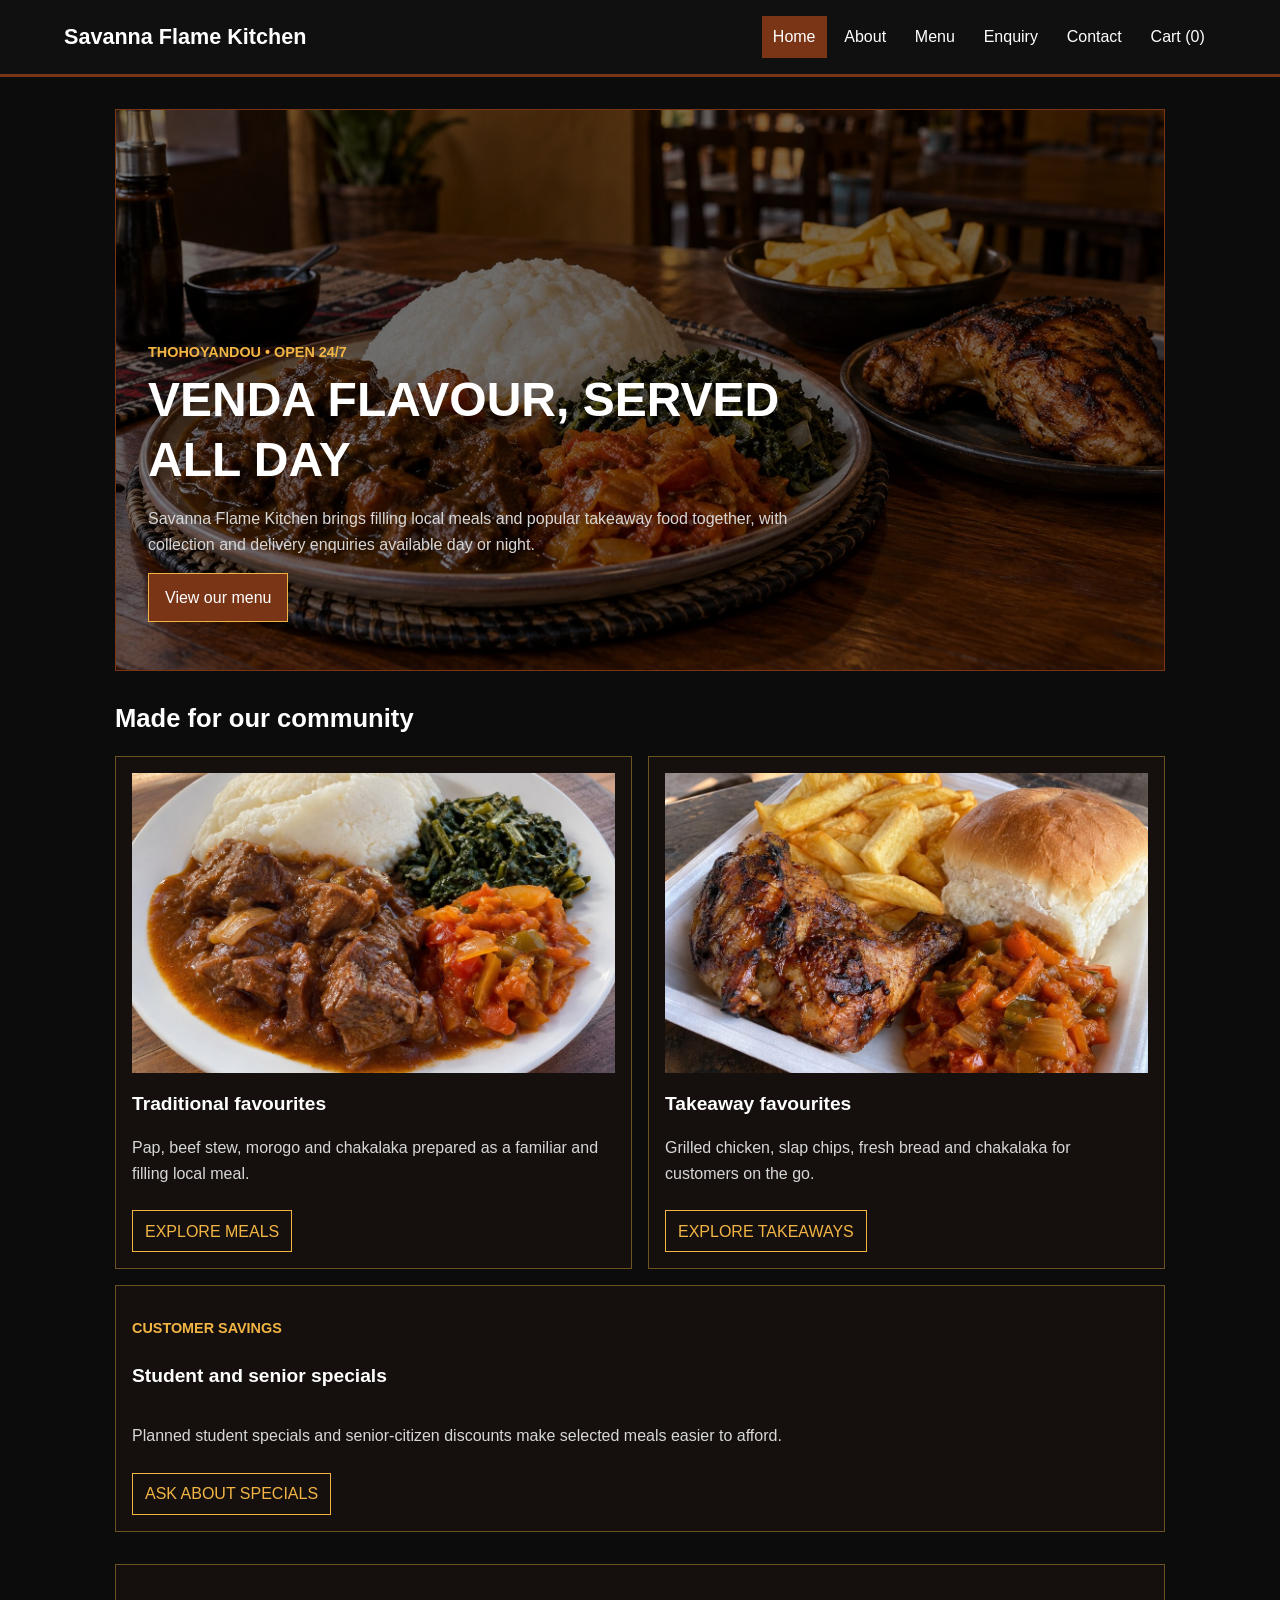
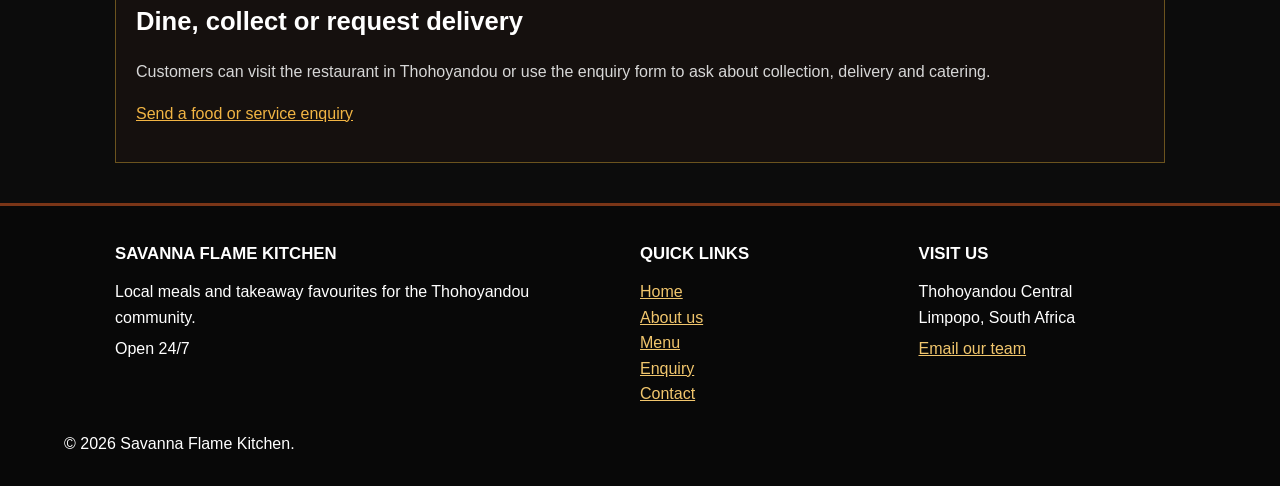
<file: index.html>
<!DOCTYPE html>
<html lang="en-ZA">
<head>
  <meta charset="UTF-8">
  <meta name="viewport" content="width=device-width, initial-scale=1.0">
  <meta name="description" content="Savanna Flame Kitchen is a 24-hour Thohoyandou restaurant serving traditional South African meals and popular fast food.">
  <meta name="keywords" content="Thohoyandou restaurant, Venda food, traditional meals, pap and beef stew, 24 hour takeaway">
  <title>Savanna Flame Kitchen | Home</title>
  <link rel="stylesheet" href="css/style.css">
  <script src="js/app.js" defer></script>
</head>
<body>
  <!-- Shared site header: the active link changes on each page. -->
  <header class="site-header">
    <a class="brand" href="index.html">Savanna Flame Kitchen</a>
    <input class="nav-toggle" type="checkbox" id="nav-toggle">
    <label class="hamburger" for="nav-toggle" aria-label="Open or close navigation"><span></span><span></span><span></span></label>
    <nav aria-label="Main navigation"><ul><li><a href="index.html" aria-current="page">Home</a></li><li><a href="about.html">About</a></li><li><a href="menu.html">Menu</a></li><li><a href="enquiry.html">Enquiry</a></li><li><a href="contact.html">Contact</a></li><li><a href="cart.html">Cart (<span class="cart-count">0</span>)</a></li></ul></nav>
  </header>
  <main>
    <!-- Responsive hero: the browser selects an image resolution for the viewport. -->
    <section class="hero" aria-labelledby="hero-title">
      <picture class="hero-media"><source media="(max-width: 640px)" srcset="images/venda-food-hero-640.jpg"><source media="(max-width: 1024px)" srcset="images/venda-food-hero-1024.jpg"><img src="images/venda-food-hero-1440.jpg" srcset="images/venda-food-hero-640.jpg 640w, images/venda-food-hero-1024.jpg 1024w, images/venda-food-hero-1440.jpg 1440w" sizes="(max-width: 640px) 94vw, (max-width: 1024px) 90vw, 1050px" alt="Pap, beef stew, morogo, chakalaka, grilled chicken and chips on a restaurant table" width="1440" height="810"></picture>
      <div class="hero-content"><p class="eyebrow">Thohoyandou • Open 24/7</p><h1 id="hero-title">Venda flavour, served all day</h1><p>Savanna Flame Kitchen brings filling local meals and popular takeaway food together, with collection and delivery enquiries available day or night.</p><p><a class="button" href="menu.html">View our menu</a></p></div>
    </section>
    <!-- Three service cards explain the restaurant's main benefits. -->
    <section class="section" aria-labelledby="why-title"><h2 id="why-title">Made for our community</h2><div class="card-grid">
      <article class="card"><img src="images/pap-beef-stew.jpg" alt="Pap with beef stew, morogo and chakalaka" width="1000" height="1000"><h3>Traditional favourites</h3><p>Pap, beef stew, morogo and chakalaka prepared as a familiar and filling local meal.</p><a class="card-link" href="menu.html">Explore meals</a></article>
      <article class="card"><img src="images/grilled-chicken-chips.jpg" alt="Grilled chicken with chips, bread and chakalaka" width="1000" height="1000"><h3>Takeaway favourites</h3><p>Grilled chicken, slap chips, fresh bread and chakalaka for customers on the go.</p><a class="card-link" href="menu.html">Explore takeaways</a></article>
      <article class="card text-card"><p class="eyebrow">Customer savings</p><h3>Student and senior specials</h3><p>Planned student specials and senior-citizen discounts make selected meals easier to afford.</p><a class="card-link" href="enquiry.html">Ask about specials</a></article>
    </div></section>
    <section class="section callout" aria-labelledby="service-title"><h2 id="service-title">Dine, collect or request delivery</h2><p>Customers can visit the restaurant in Thohoyandou or use the enquiry form to ask about collection, delivery and catering.</p><p><a href="enquiry.html">Send a food or service enquiry</a></p></section>
  </main>
  <!-- Shared footer contains restaurant information and quick links. -->
  <footer class="site-footer"><div class="footer-grid"><section><h2>Savanna Flame Kitchen</h2><p>Local meals and takeaway favourites for the Thohoyandou community.</p><p>Open 24/7</p></section><section><h2>Quick links</h2><ul><li><a href="index.html">Home</a></li><li><a href="about.html">About us</a></li><li><a href="menu.html">Menu</a></li><li><a href="enquiry.html">Enquiry</a></li><li><a href="contact.html">Contact</a></li></ul></section><section><h2>Visit us</h2><p>Thohoyandou Central<br>Limpopo, South Africa</p><p><a href="mailto:info@savannaflamekitchen.co.za">Email our team</a></p></section></div><p>&copy; 2026 Savanna Flame Kitchen.</p></footer>
</body>
</html>
</file>
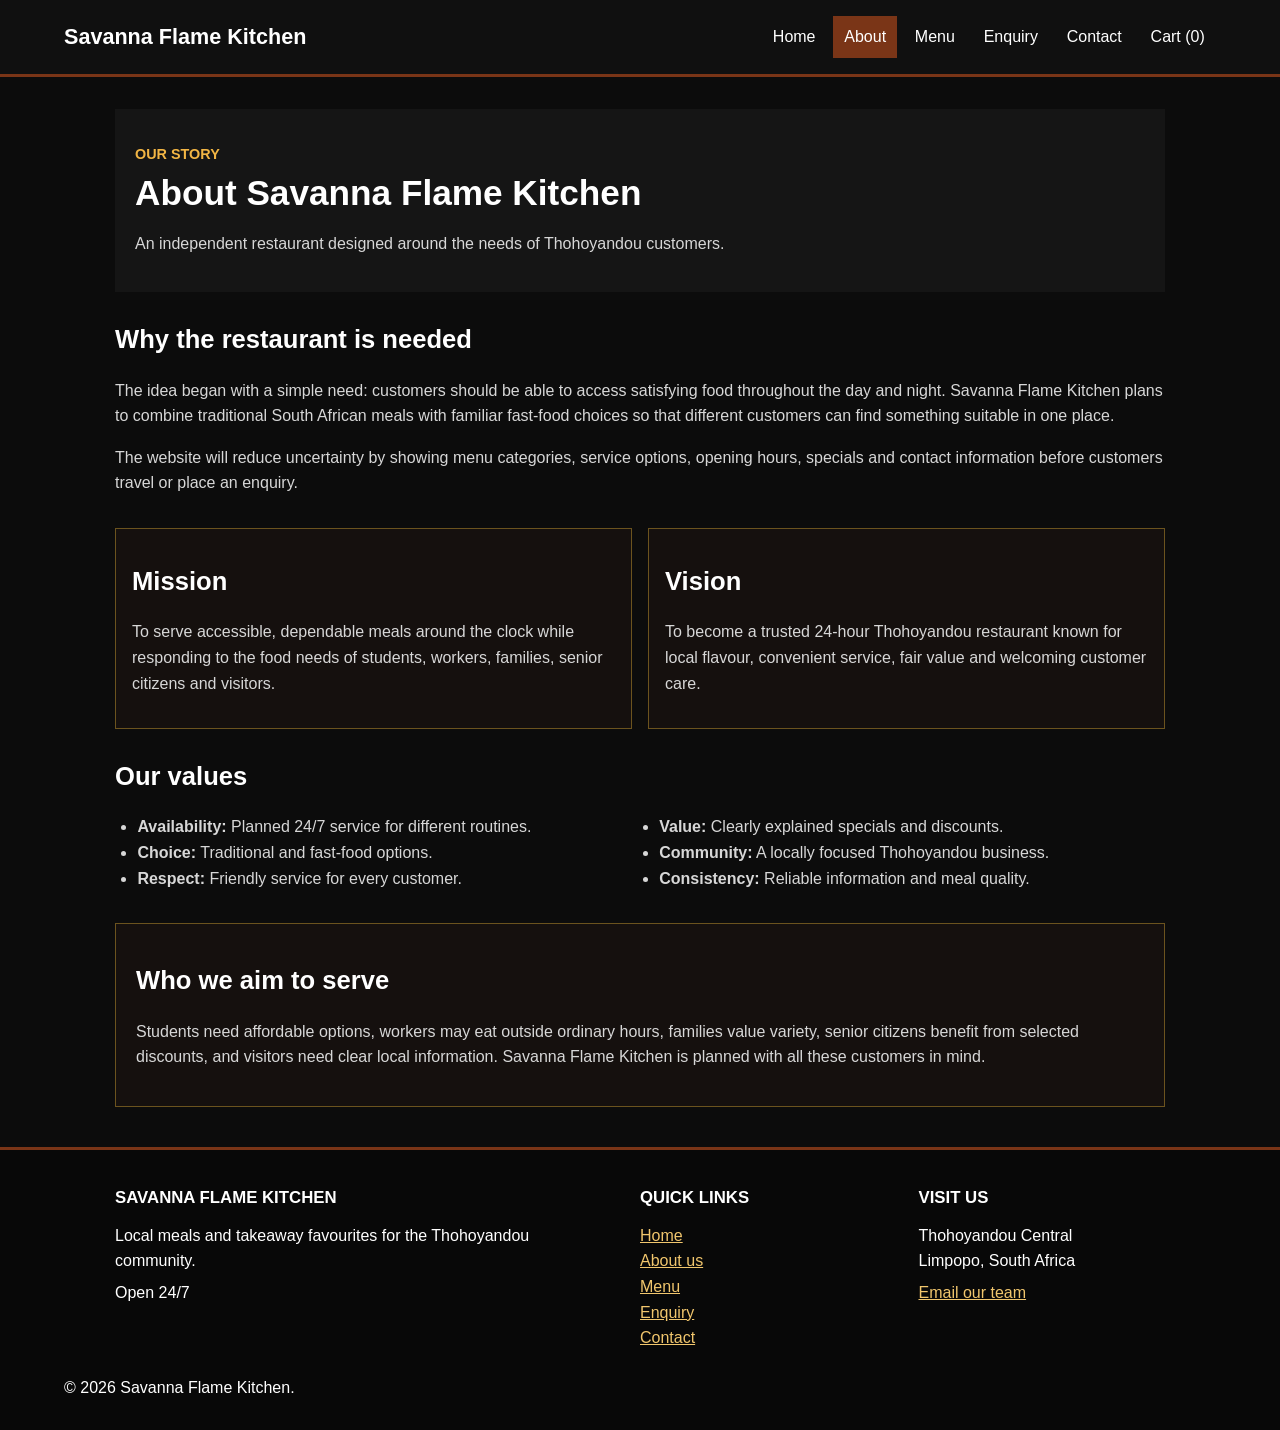
<file: about.html>
<!DOCTYPE html>
<html lang="en-ZA">
<head><meta charset="UTF-8"><meta name="viewport" content="width=device-width, initial-scale=1.0"><meta name="description" content="Learn about Savanna Flame Kitchen's mission, local Venda meals and commitment to customers in Thohoyandou."><meta name="keywords" content="Savanna Flame Kitchen, local Venda meals, Thohoyandou food, restaurant mission"><title>About Our Thohoyandou Restaurant | Savanna Flame Kitchen</title><link rel="stylesheet" href="css/style.css"><script src="js/app.js" defer></script></head>
<body>
  <!-- Consistent navigation helps visitors recognise the same structure on every page. -->
  <header class="site-header"><a class="brand" href="index.html">Savanna Flame Kitchen</a><input class="nav-toggle" type="checkbox" id="nav-toggle"><label class="hamburger" for="nav-toggle" aria-label="Open or close navigation"><span></span><span></span><span></span></label><nav aria-label="Main navigation"><ul><li><a href="index.html">Home</a></li><li><a href="about.html" aria-current="page">About</a></li><li><a href="menu.html">Menu</a></li><li><a href="enquiry.html">Enquiry</a></li><li><a href="contact.html">Contact</a></li><li><a href="cart.html">Cart (<span class="cart-count">0</span>)</a></li></ul></nav></header>
  <main><article class="page-content">
    <header class="page-intro"><p class="eyebrow">Our story</p><h1>About Savanna Flame Kitchen</h1><p>An independent restaurant designed around the needs of Thohoyandou customers.</p></header>
    <!-- Background section explains the need that motivated the approved proposal. -->
    <section class="section feature-section" aria-labelledby="story-title"><h2 id="story-title">Why the restaurant is needed</h2><p>The idea began with a simple need: customers should be able to access satisfying food throughout the day and night. Savanna Flame Kitchen plans to combine traditional South African meals with familiar fast-food choices so that different customers can find something suitable in one place.</p><p>The website will reduce uncertainty by showing menu categories, service options, opening hours, specials and contact information before customers travel or place an enquiry.</p></section>
    <div class="two-column"><section class="card" aria-labelledby="mission-title"><h2 id="mission-title">Mission</h2><p>To serve accessible, dependable meals around the clock while responding to the food needs of students, workers, families, senior citizens and visitors.</p></section><section class="card" aria-labelledby="vision-title"><h2 id="vision-title">Vision</h2><p>To become a trusted 24-hour Thohoyandou restaurant known for local flavour, convenient service, fair value and welcoming customer care.</p></section></div>
    <section class="section" aria-labelledby="values-title"><h2 id="values-title">Our values</h2><ul class="value-list"><li><strong>Availability:</strong> Planned 24/7 service for different routines.</li><li><strong>Choice:</strong> Traditional and fast-food options.</li><li><strong>Respect:</strong> Friendly service for every customer.</li><li><strong>Value:</strong> Clearly explained specials and discounts.</li><li><strong>Community:</strong> A locally focused Thohoyandou business.</li><li><strong>Consistency:</strong> Reliable information and meal quality.</li></ul></section>
    <section class="section callout" aria-labelledby="audience-title"><h2 id="audience-title">Who we aim to serve</h2><p>Students need affordable options, workers may eat outside ordinary hours, families value variety, senior citizens benefit from selected discounts, and visitors need clear local information. Savanna Flame Kitchen is planned with all these customers in mind.</p></section>
  </article></main>
  <footer class="site-footer"><div class="footer-grid"><section><h2>Savanna Flame Kitchen</h2><p>Local meals and takeaway favourites for the Thohoyandou community.</p><p>Open 24/7</p></section><section><h2>Quick links</h2><ul><li><a href="index.html">Home</a></li><li><a href="about.html">About us</a></li><li><a href="menu.html">Menu</a></li><li><a href="enquiry.html">Enquiry</a></li><li><a href="contact.html">Contact</a></li></ul></section><section><h2>Visit us</h2><p>Thohoyandou Central<br>Limpopo, South Africa</p><p><a href="mailto:info@savannaflamekitchen.co.za">Email our team</a></p></section></div><p>&copy; 2026 Savanna Flame Kitchen.</p></footer>
</body></html>
</file>
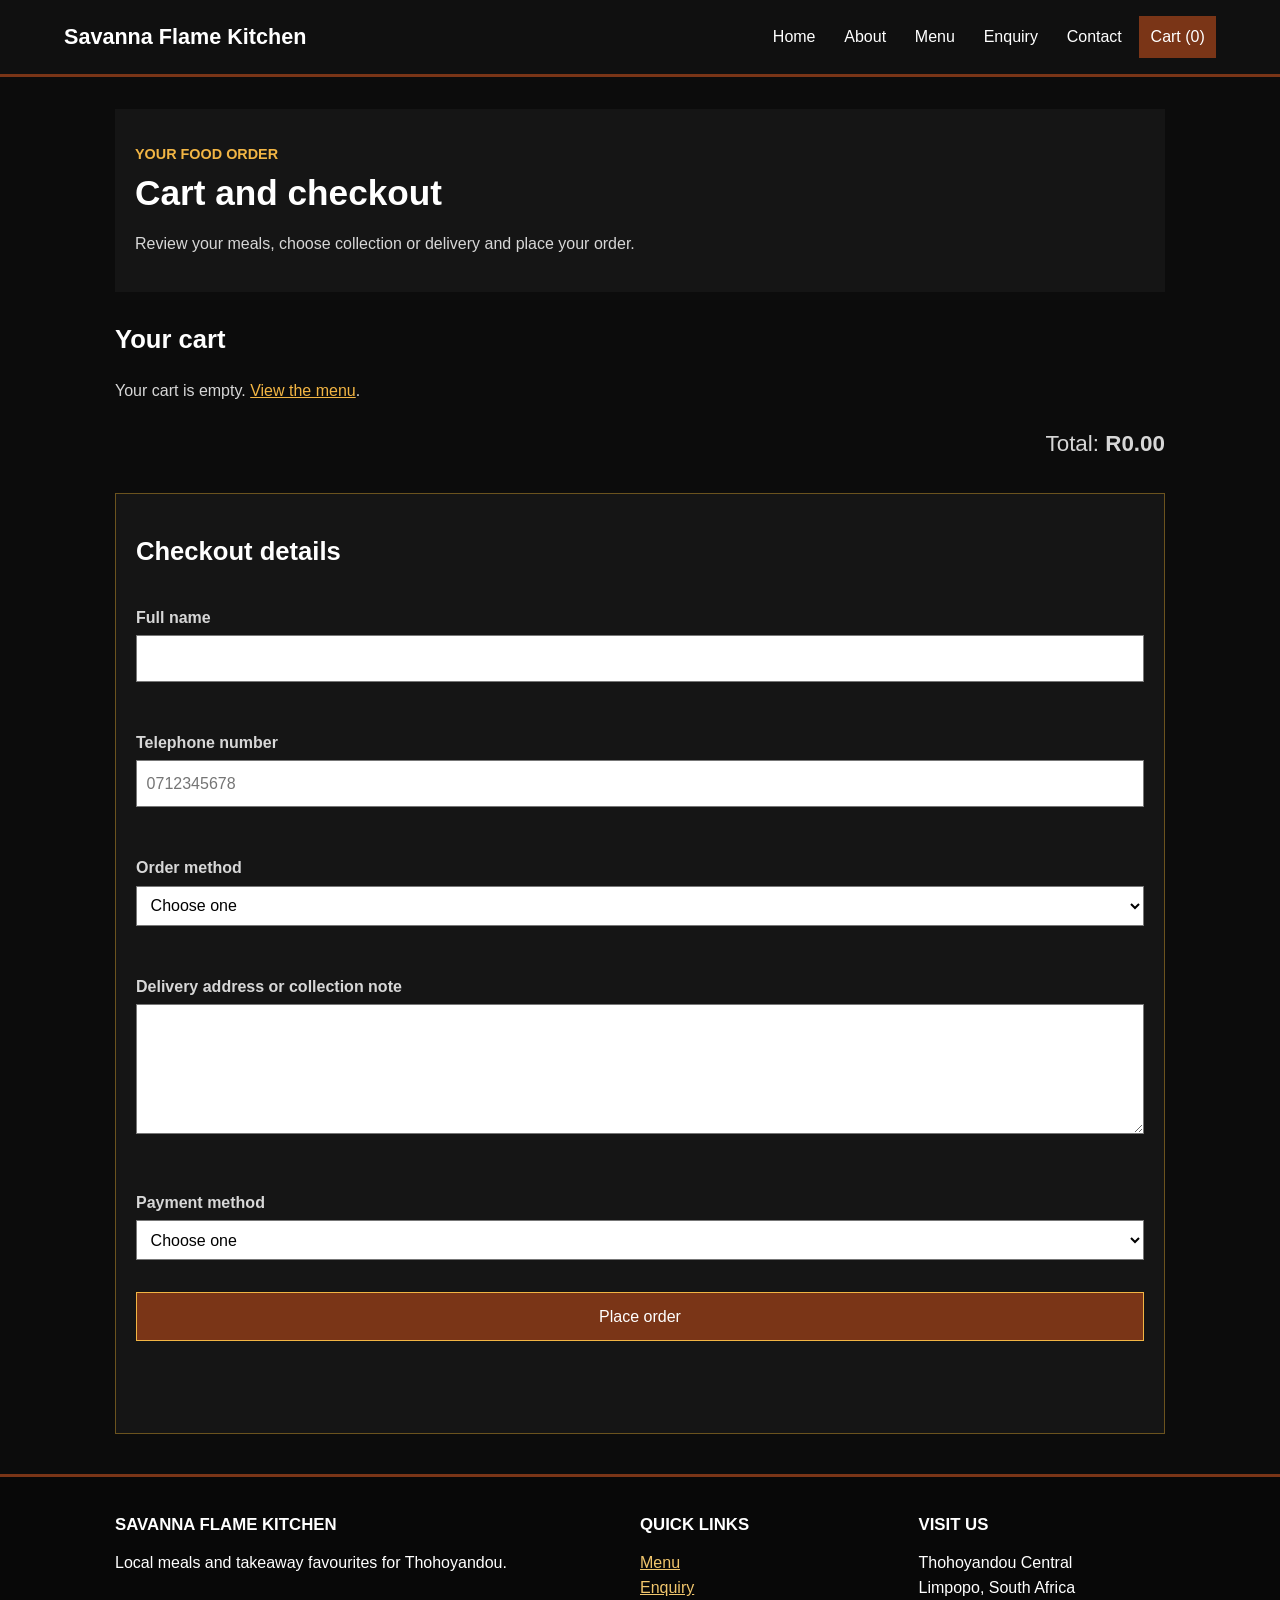
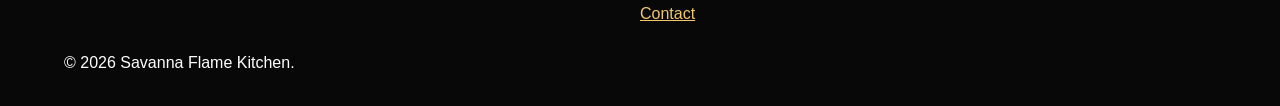
<file: cart.html>
<!DOCTYPE html>
<html lang="en-ZA">
<head>
  <meta charset="UTF-8"><meta name="viewport" content="width=device-width, initial-scale=1.0">
  <meta name="description" content="Review your Savanna Flame Kitchen order and complete checkout for collection or delivery in Thohoyandou.">
  <meta name="keywords" content="Thohoyandou food order, Venda food checkout, takeaway cart">
  <title>Cart and Checkout | Savanna Flame Kitchen</title>
  <link rel="stylesheet" href="css/style.css"><script src="js/app.js" defer></script><script src="js/cart.js" defer></script>
</head>
<body>
  <header class="site-header"><a class="brand" href="index.html">Savanna Flame Kitchen</a><input class="nav-toggle" type="checkbox" id="nav-toggle"><label class="hamburger" for="nav-toggle" aria-label="Open or close navigation"><span></span><span></span><span></span></label><nav aria-label="Main navigation"><ul><li><a href="index.html">Home</a></li><li><a href="about.html">About</a></li><li><a href="menu.html">Menu</a></li><li><a href="enquiry.html">Enquiry</a></li><li><a href="contact.html">Contact</a></li><li><a href="cart.html" aria-current="page">Cart (<span class="cart-count">0</span>)</a></li></ul></nav></header>
  <main>
    <header class="page-intro"><p class="eyebrow">Your food order</p><h1>Cart and checkout</h1><p>Review your meals, choose collection or delivery and place your order.</p></header>
    <section class="section" aria-labelledby="cart-title"><h2 id="cart-title">Your cart</h2><div id="cart-items"></div><p class="cart-total">Total: <strong id="cart-total">R0.00</strong></p></section>
    <section class="section form-section" aria-labelledby="checkout-title"><h2 id="checkout-title">Checkout details</h2>
      <form id="checkout-form" action="#" method="post">
        <p><label for="checkout-name">Full name</label><input id="checkout-name" name="name" type="text" minlength="2" required></p>
        <p><label for="checkout-phone">Telephone number</label><input id="checkout-phone" name="phone" type="tel" pattern="0[6-8][0-9]{8}" placeholder="0712345678" required></p>
        <p><label for="order-method">Order method</label><select id="order-method" name="method" required><option value="">Choose one</option><option>Collection</option><option>Delivery</option></select></p>
        <p><label for="checkout-address">Delivery address or collection note</label><textarea id="checkout-address" name="address" minlength="5" required></textarea></p>
        <p><label for="payment">Payment method</label><select id="payment" name="payment" required><option value="">Choose one</option><option>Cash on collection</option><option>Card on collection</option><option>Cash on delivery</option></select></p>
        <button type="submit">Place order</button><p class="form-status status-message" aria-live="polite"></p>
      </form>
    </section>
  </main>
  <footer class="site-footer"><div class="footer-grid"><section><h2>Savanna Flame Kitchen</h2><p>Local meals and takeaway favourites for Thohoyandou.</p></section><section><h2>Quick links</h2><ul><li><a href="menu.html">Menu</a></li><li><a href="enquiry.html">Enquiry</a></li><li><a href="contact.html">Contact</a></li></ul></section><section><h2>Visit us</h2><p>Thohoyandou Central<br>Limpopo, South Africa</p></section></div><p>&copy; 2026 Savanna Flame Kitchen.</p></footer>
</body></html>
</file>
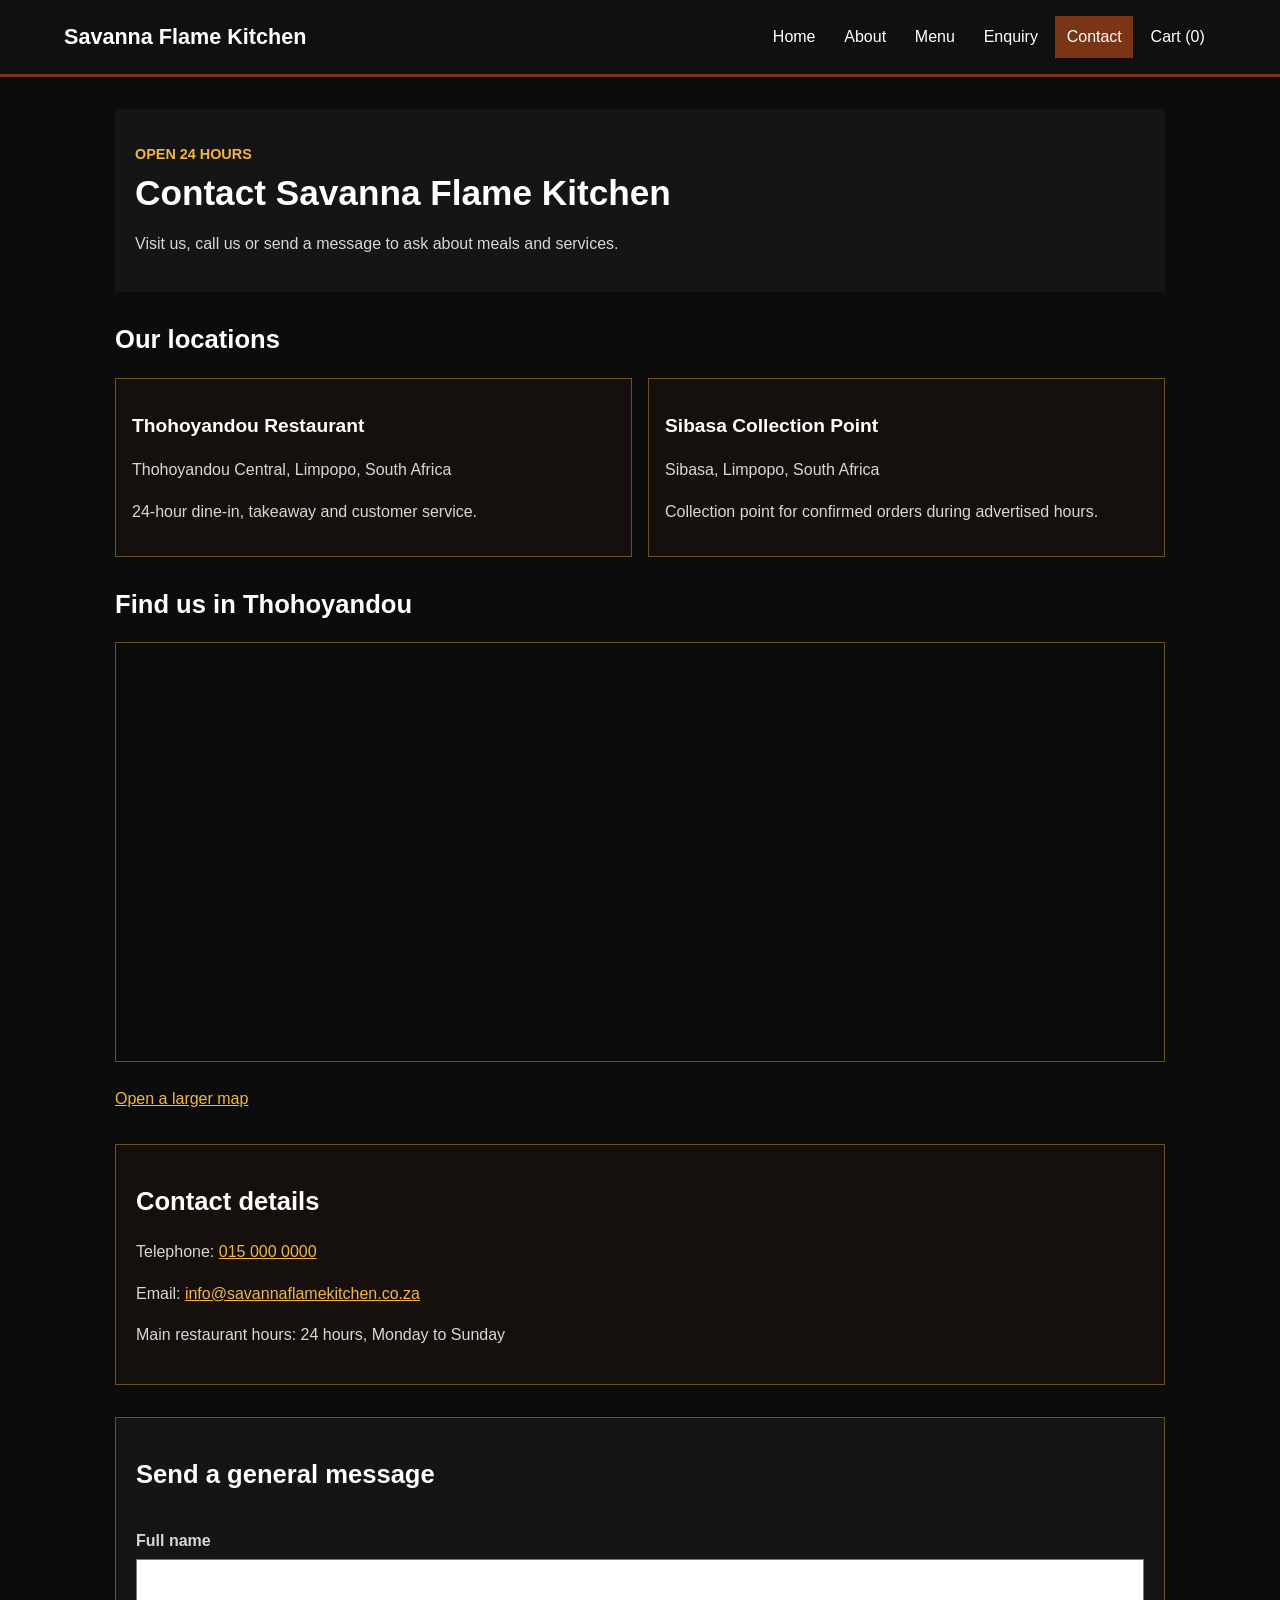
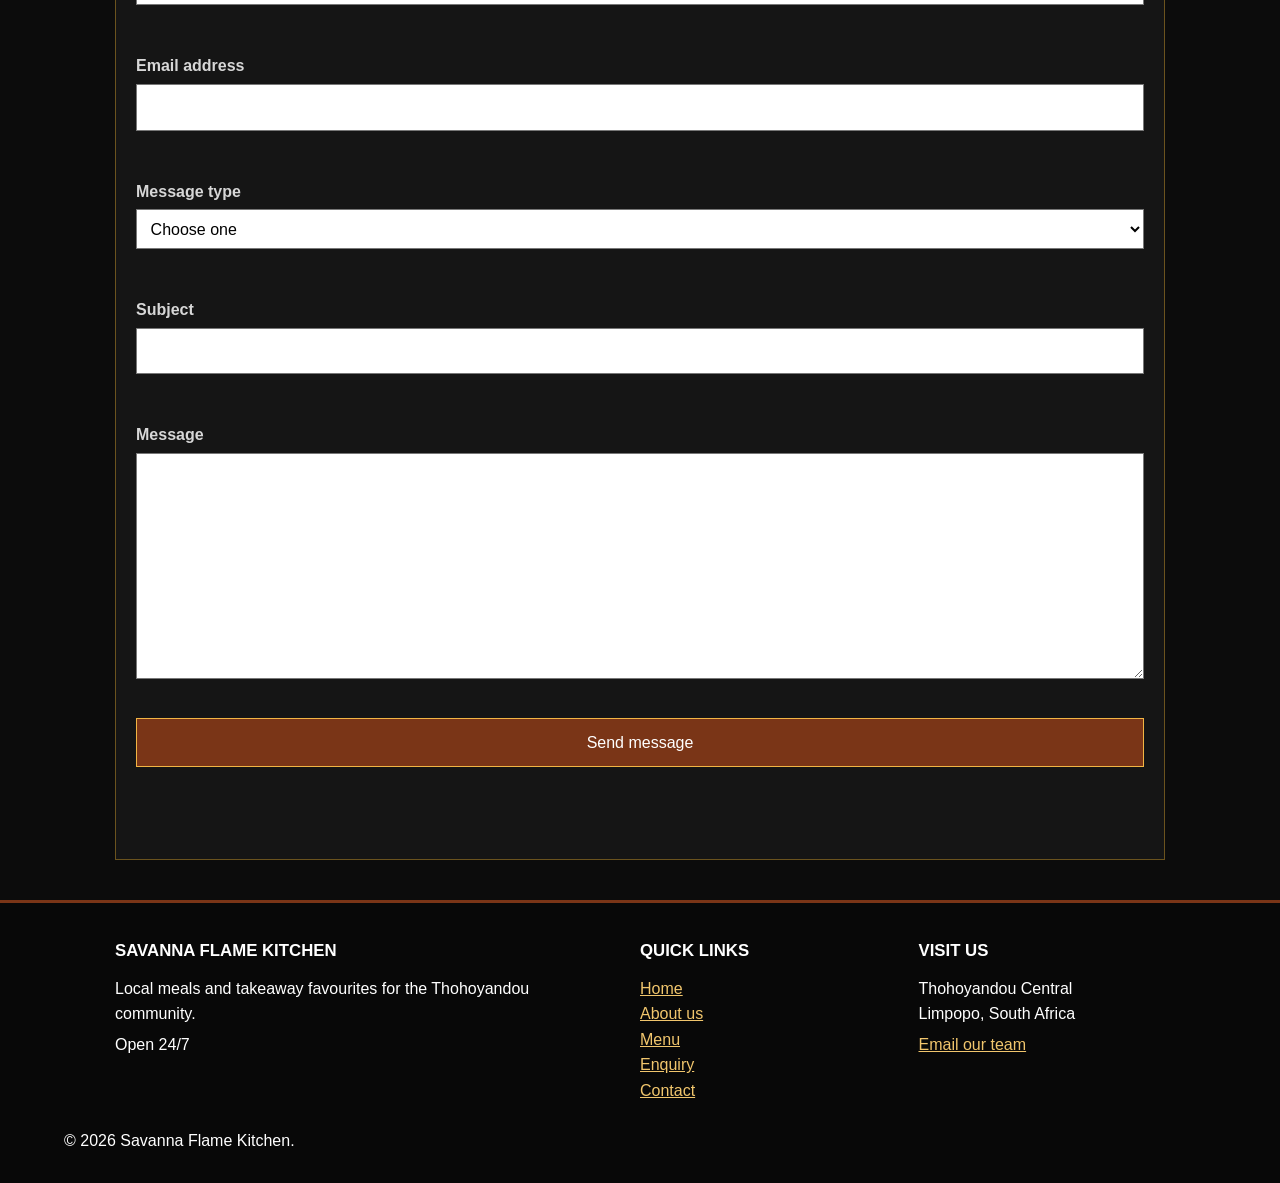
<file: contact.html>
<!DOCTYPE html>
<html lang="en-ZA">
<head><meta charset="UTF-8"><meta name="viewport" content="width=device-width, initial-scale=1.0"><meta name="description" content="Contact Savanna Flame Kitchen, view our Thohoyandou location map, opening hours, telephone number and email address."><meta name="keywords" content="Savanna Flame Kitchen contact, Thohoyandou restaurant location, Venda restaurant"><title>Contact and Thohoyandou Map | Savanna Flame Kitchen</title><link rel="stylesheet" href="css/style.css"><script src="js/app.js" defer></script></head>
<body>
  <header class="site-header"><a class="brand" href="index.html">Savanna Flame Kitchen</a><input class="nav-toggle" type="checkbox" id="nav-toggle"><label class="hamburger" for="nav-toggle" aria-label="Open or close navigation"><span></span><span></span><span></span></label><nav aria-label="Main navigation"><ul><li><a href="index.html">Home</a></li><li><a href="about.html">About</a></li><li><a href="menu.html">Menu</a></li><li><a href="enquiry.html">Enquiry</a></li><li><a href="contact.html" aria-current="page">Contact</a></li><li><a href="cart.html">Cart (<span class="cart-count">0</span>)</a></li></ul></nav></header>
  <main>
    <header class="page-intro"><p class="eyebrow">Open 24 hours</p><h1>Contact Savanna Flame Kitchen</h1><p>Visit us, call us or send a message to ask about meals and services.</p></header>
    <!-- Location cards separate the main restaurant from the collection point. -->
    <section class="section" aria-labelledby="locations-title"><h2 id="locations-title">Our locations</h2><div class="two-column"><article class="card"><h3>Thohoyandou Restaurant</h3><address>Thohoyandou Central, Limpopo, South Africa</address><p>24-hour dine-in, takeaway and customer service.</p></article><article class="card"><h3>Sibasa Collection Point</h3><address>Sibasa, Limpopo, South Africa</address><p>Collection point for confirmed orders during advertised hours.</p></article></div></section>
    <section class="section map-section" aria-labelledby="map-title"><h2 id="map-title">Find us in Thohoyandou</h2><iframe title="Interactive map showing Thohoyandou Central" src="https://www.openstreetmap.org/export/embed.html?bbox=30.43%2C-23.00%2C30.49%2C-22.94&amp;layer=mapnik" loading="lazy"></iframe><p><a href="https://www.openstreetmap.org/#map=14/-22.97/30.46" target="_blank" rel="noopener">Open a larger map</a></p></section>
    <section class="section callout" aria-labelledby="details-title"><h2 id="details-title">Contact details</h2><p>Telephone: <a href="tel:+27150000000">015 000 0000</a></p><p>Email: <a href="mailto:info@savannaflamekitchen.co.za">info@savannaflamekitchen.co.za</a></p><p>Main restaurant hours: 24 hours, Monday to Sunday</p></section>
    <!-- This general message form has a different purpose from the service enquiry form. -->
    <section class="section form-section" aria-labelledby="contact-form-title"><h2 id="contact-form-title">Send a general message</h2><form action="mailto:info@savannaflamekitchen.co.za" method="post" enctype="text/plain" data-form-type="contact" novalidate><p><label for="contact-name">Full name</label><br><input type="text" id="contact-name" name="full-name" autocomplete="name" minlength="2" required></p><p><label for="contact-email">Email address</label><br><input type="email" id="contact-email" name="email" autocomplete="email" required></p><p><label for="message-type">Message type</label><br><select id="message-type" name="message-type" required><option value="">Choose one</option><option>Compliment</option><option>Complaint</option><option>Suggestion</option><option>General question</option></select></p><p><label for="contact-subject">Subject</label><br><input type="text" id="contact-subject" name="subject" minlength="3" required></p><p><label for="contact-message">Message</label><br><textarea id="contact-message" name="message" rows="8" cols="50" minlength="10" required></textarea></p><button type="submit">Send message</button><p class="form-status status-message" aria-live="polite"></p></form></section>
  </main>
  <footer class="site-footer"><div class="footer-grid"><section><h2>Savanna Flame Kitchen</h2><p>Local meals and takeaway favourites for the Thohoyandou community.</p><p>Open 24/7</p></section><section><h2>Quick links</h2><ul><li><a href="index.html">Home</a></li><li><a href="about.html">About us</a></li><li><a href="menu.html">Menu</a></li><li><a href="enquiry.html">Enquiry</a></li><li><a href="contact.html">Contact</a></li></ul></section><section><h2>Visit us</h2><p>Thohoyandou Central<br>Limpopo, South Africa</p><p><a href="mailto:info@savannaflamekitchen.co.za">Email our team</a></p></section></div><p>&copy; 2026 Savanna Flame Kitchen.</p></footer>
</body></html>
</file>
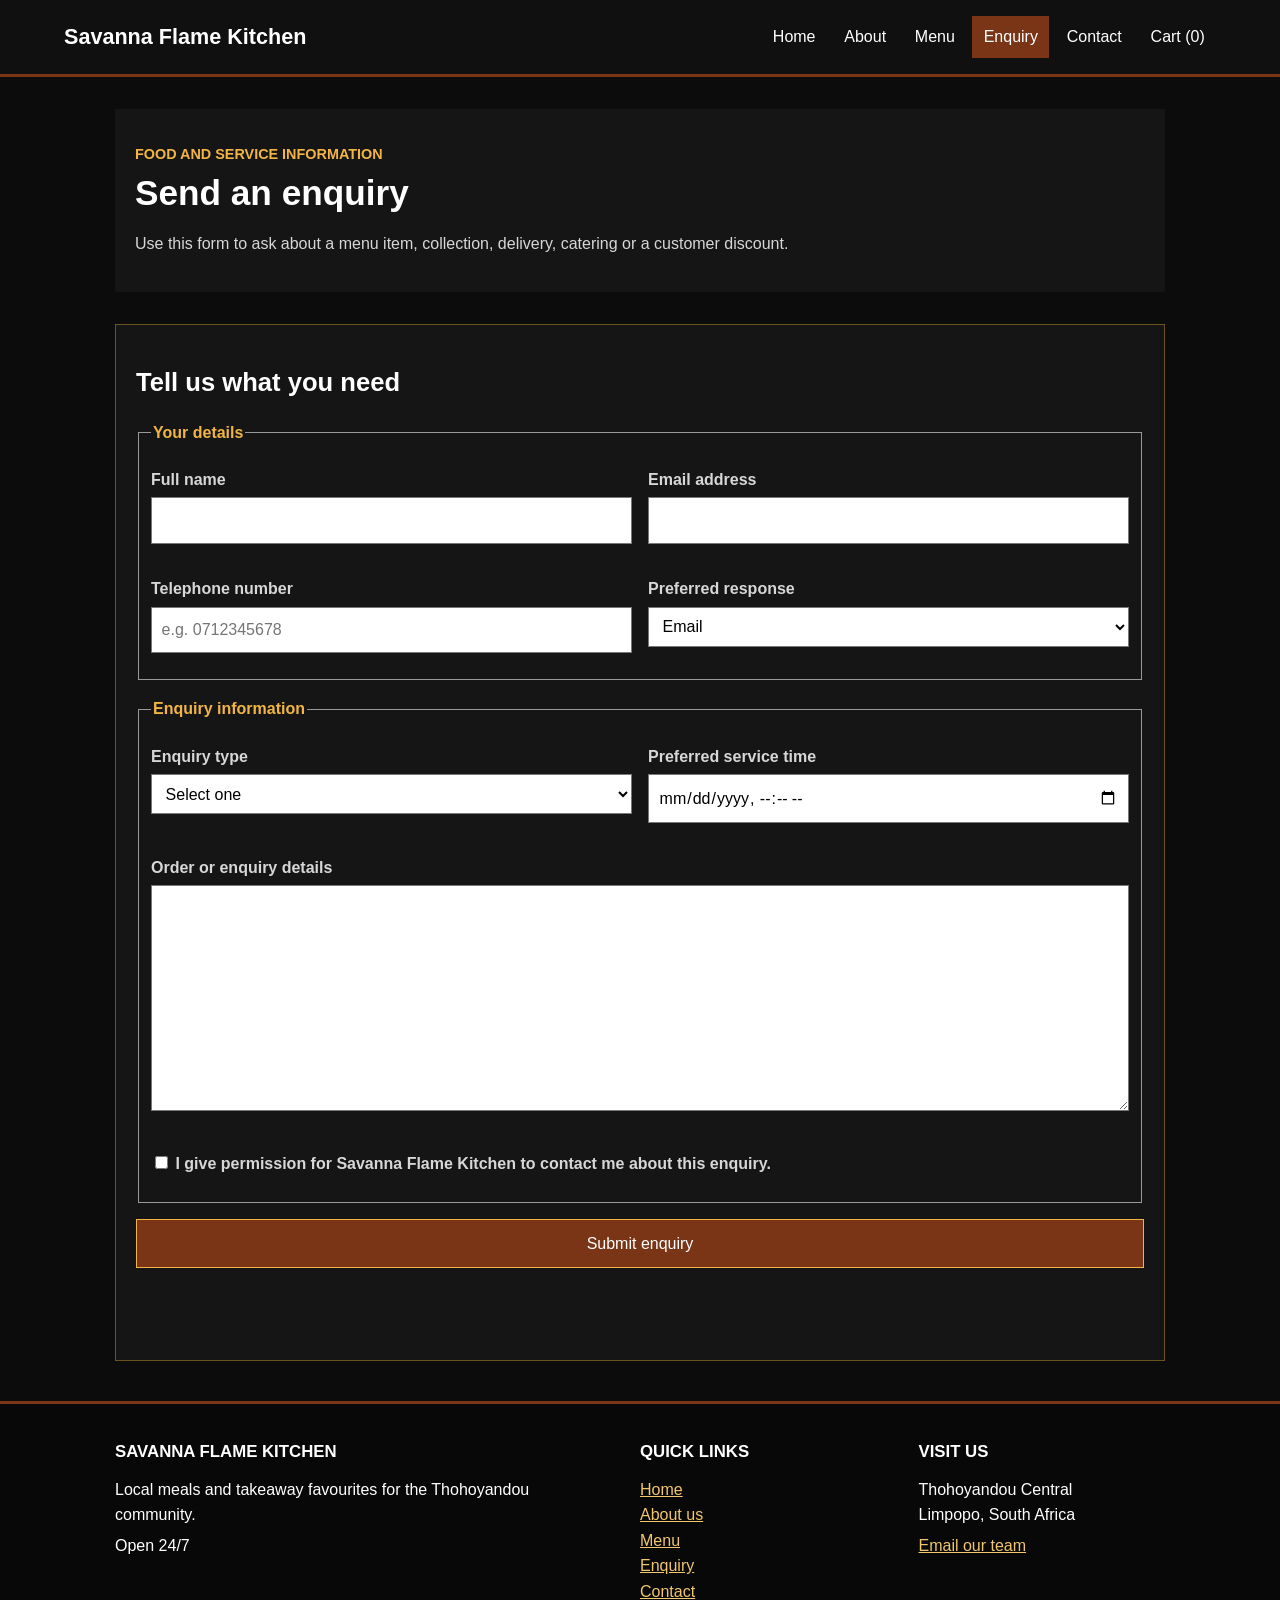
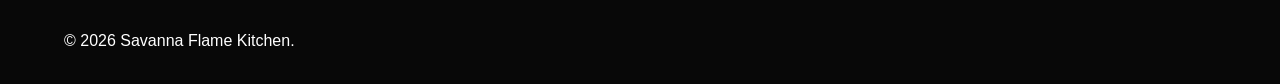
<file: enquiry.html>
<!DOCTYPE html>
<html lang="en-ZA">
<head><meta charset="UTF-8"><meta name="viewport" content="width=device-width, initial-scale=1.0"><meta name="description" content="Send an enquiry about meals, collection, delivery, catering and discounts at Savanna Flame Kitchen in Thohoyandou."><meta name="keywords" content="Thohoyandou food enquiry, meal delivery, catering, student meal special"><title>Food and Delivery Enquiry | Savanna Flame Kitchen</title><link rel="stylesheet" href="css/style.css"><script src="js/app.js" defer></script></head>
<body>
  <header class="site-header"><a class="brand" href="index.html">Savanna Flame Kitchen</a><input class="nav-toggle" type="checkbox" id="nav-toggle"><label class="hamburger" for="nav-toggle" aria-label="Open or close navigation"><span></span><span></span><span></span></label><nav aria-label="Main navigation"><ul><li><a href="index.html">Home</a></li><li><a href="about.html">About</a></li><li><a href="menu.html">Menu</a></li><li><a href="enquiry.html" aria-current="page">Enquiry</a></li><li><a href="contact.html">Contact</a></li><li><a href="cart.html">Cart (<span class="cart-count">0</span>)</a></li></ul></nav></header>
  <main>
    <header class="page-intro"><p class="eyebrow">Food and service information</p><h1>Send an enquiry</h1><p>Use this form to ask about a menu item, collection, delivery, catering or a customer discount.</p></header>
    <!-- Food and service enquiry form. -->
    <section class="section form-section" aria-labelledby="form-title"><h2 id="form-title">Tell us what you need</h2>
      <form action="https://formsubmit.co/info@savannaflamekitchen.co.za" method="post" data-form-type="enquiry" novalidate>
        <fieldset><legend>Your details</legend><p><label for="full-name">Full name</label><br><input type="text" id="full-name" name="full-name" autocomplete="name" minlength="2" required></p><p><label for="email">Email address</label><br><input type="email" id="email" name="email" autocomplete="email" required></p><p><label for="phone">Telephone number</label><br><input type="tel" id="phone" name="phone" autocomplete="tel" placeholder="e.g. 0712345678" pattern="0[6-8][0-9]{8}" required></p><p><label for="contact-method">Preferred response</label><br><select id="contact-method" name="contact-method"><option value="email">Email</option><option value="phone">Telephone</option></select></p></fieldset>
        <fieldset><legend>Enquiry information</legend><p><label for="enquiry-type">Enquiry type</label><br><select id="enquiry-type" name="enquiry-type" required><option value="">Select one</option><option value="menu">Menu availability</option><option value="collection">Collection</option><option value="delivery">Delivery</option><option value="catering">Catering</option><option value="student">Student special</option><option value="senior">Senior-citizen discount</option></select></p><p><label for="service-time">Preferred service time</label><br><input type="datetime-local" id="service-time" name="service-time"></p><p class="full-field"><label for="message">Order or enquiry details</label><br><textarea id="message" name="message" rows="8" cols="50" required></textarea></p><p class="full-field"><label><input type="checkbox" name="permission" required> I give permission for Savanna Flame Kitchen to contact me about this enquiry.</label></p></fieldset>
        <button type="submit">Submit enquiry</button><p class="form-status status-message" aria-live="polite"></p>
      </form>
    </section>
  </main>
  <footer class="site-footer"><div class="footer-grid"><section><h2>Savanna Flame Kitchen</h2><p>Local meals and takeaway favourites for the Thohoyandou community.</p><p>Open 24/7</p></section><section><h2>Quick links</h2><ul><li><a href="index.html">Home</a></li><li><a href="about.html">About us</a></li><li><a href="menu.html">Menu</a></li><li><a href="enquiry.html">Enquiry</a></li><li><a href="contact.html">Contact</a></li></ul></section><section><h2>Visit us</h2><p>Thohoyandou Central<br>Limpopo, South Africa</p><p><a href="mailto:info@savannaflamekitchen.co.za">Email our team</a></p></section></div><p>&copy; 2026 Savanna Flame Kitchen.</p></footer>
</body></html>
</file>
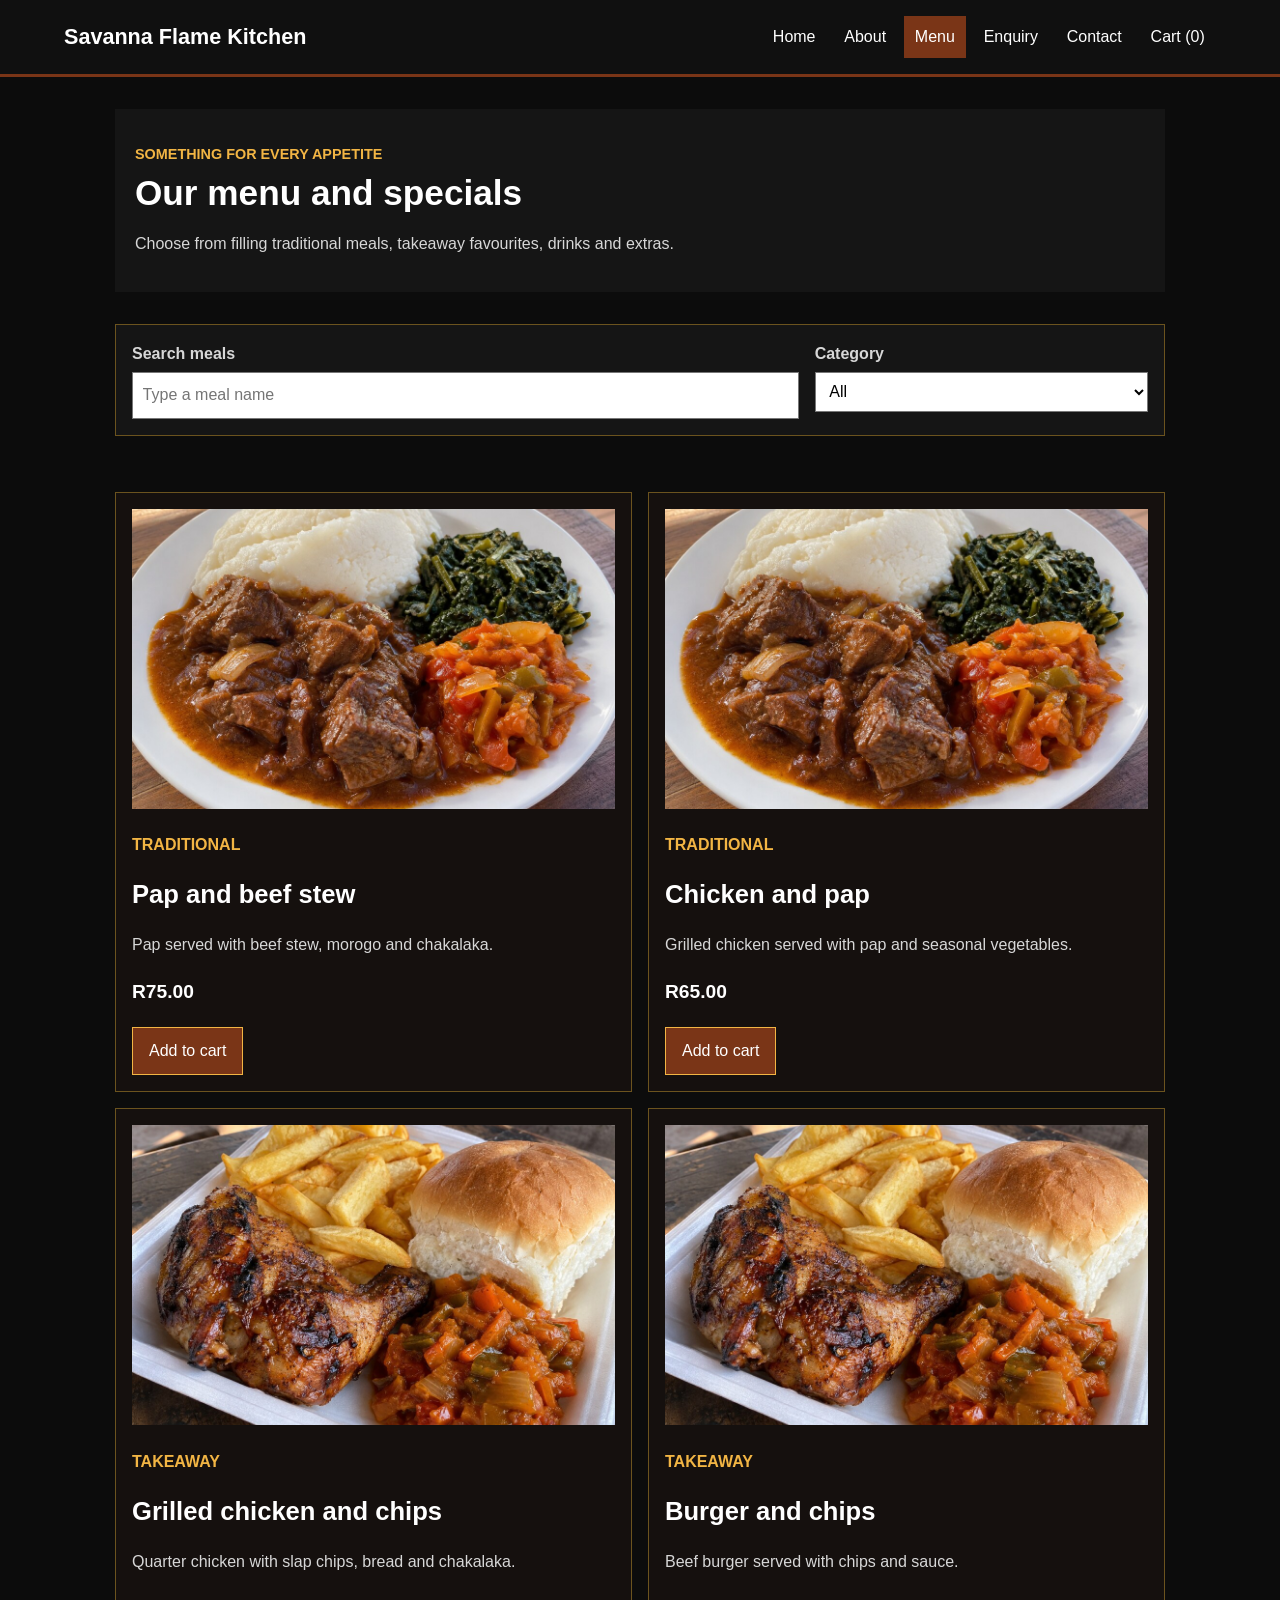
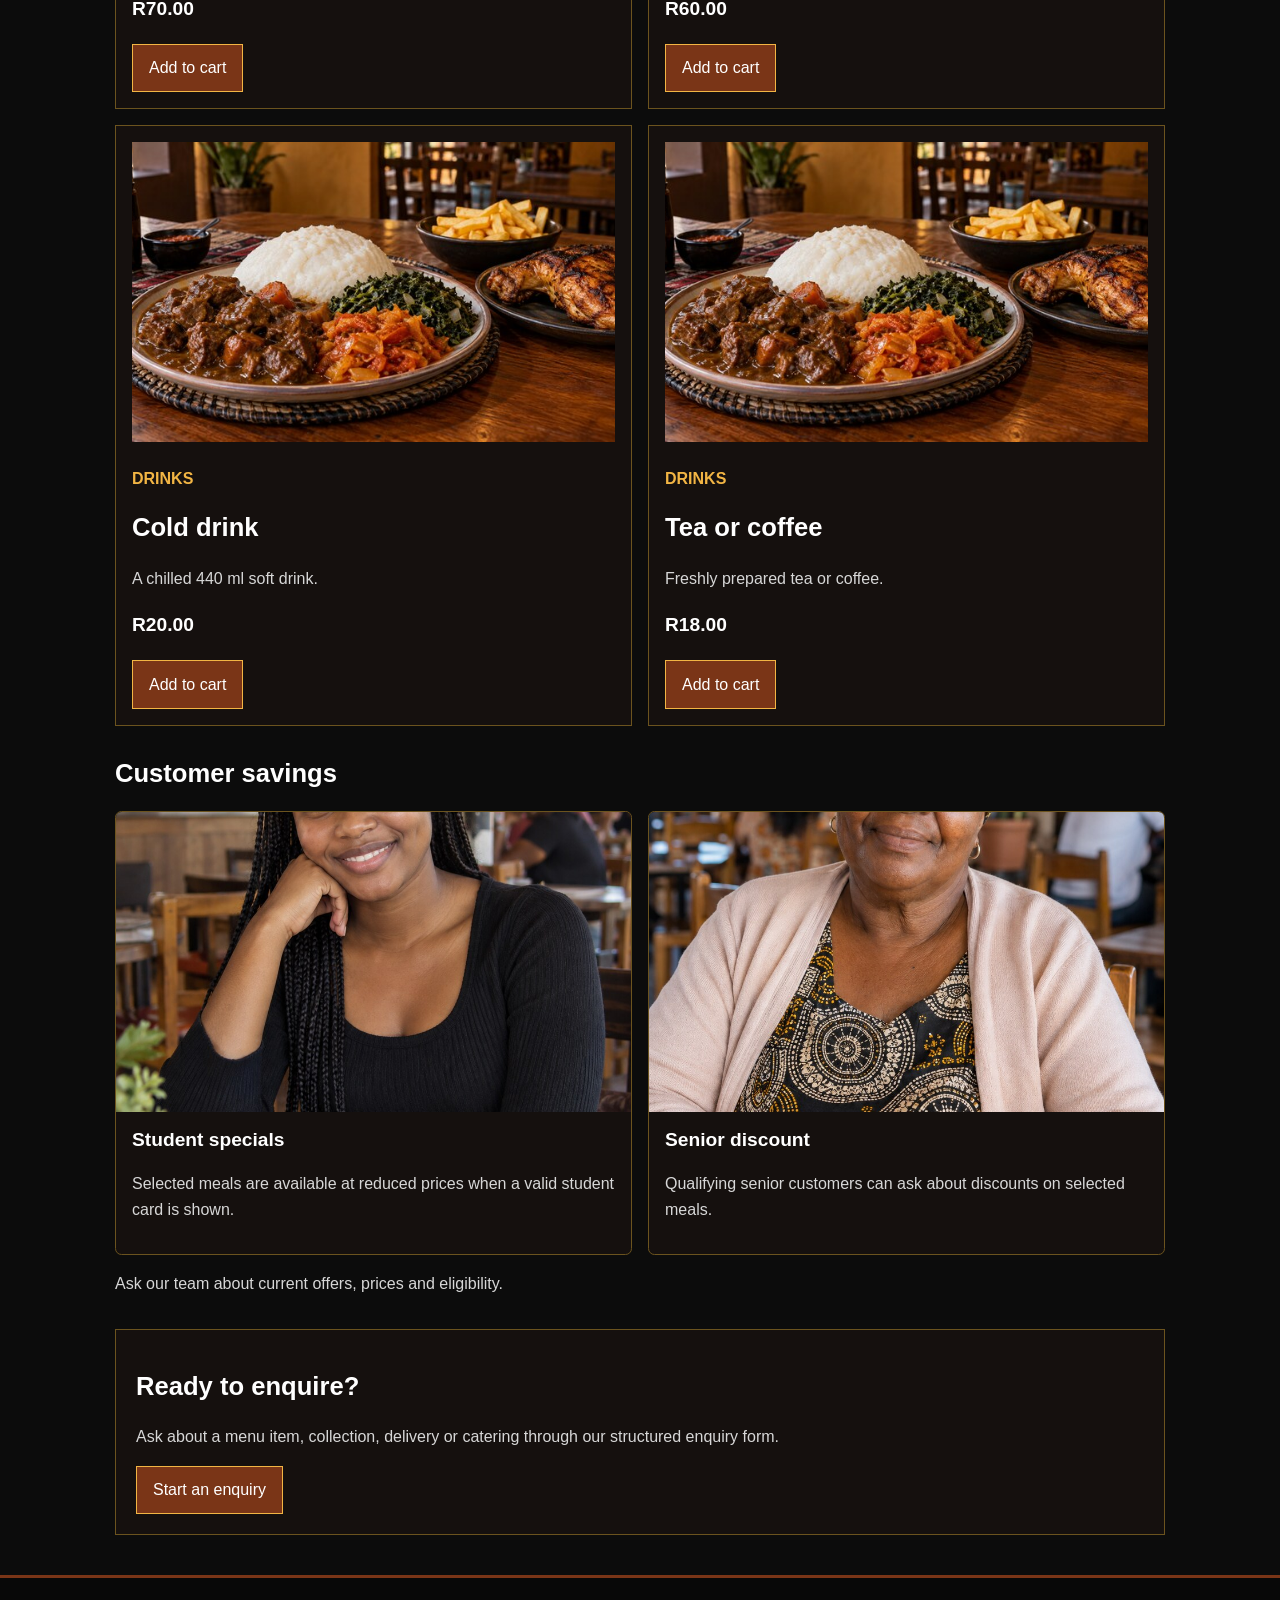
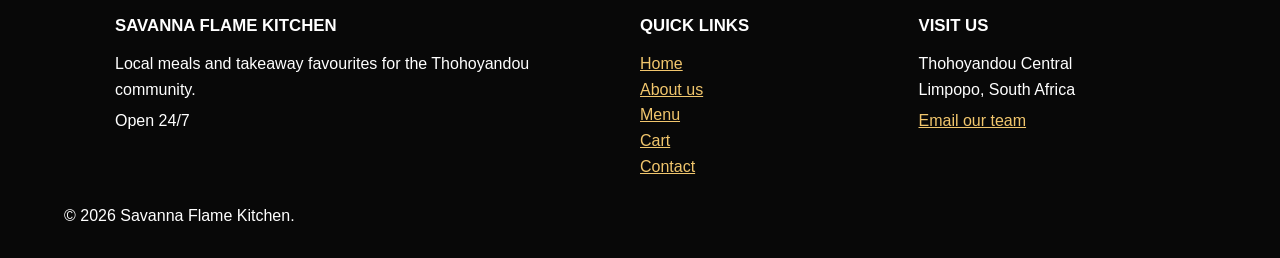
<file: menu.html>
<!DOCTYPE html>
<html lang="en-ZA">
<head><meta charset="UTF-8"><meta name="viewport" content="width=device-width, initial-scale=1.0"><meta name="description" content="Order traditional Venda meals, pap and beef stew, grilled chicken, chips and drinks from Savanna Flame Kitchen in Thohoyandou."><meta name="keywords" content="Thohoyandou restaurant, Venda food, pap and beef stew, grilled chicken, takeaway"><title>Thohoyandou Food Menu | Savanna Flame Kitchen</title><link rel="stylesheet" href="css/style.css"><script src="js/app.js" defer></script></head>
<body>
  <header class="site-header"><a class="brand" href="index.html">Savanna Flame Kitchen</a><input class="nav-toggle" type="checkbox" id="nav-toggle"><label class="hamburger" for="nav-toggle" aria-label="Open or close navigation"><span></span><span></span><span></span></label><nav aria-label="Main navigation"><ul><li><a href="index.html">Home</a></li><li><a href="about.html">About</a></li><li><a href="menu.html" aria-current="page">Menu</a></li><li><a href="enquiry.html">Enquiry</a></li><li><a href="contact.html">Contact</a></li><li><a href="cart.html">Cart (<span class="cart-count">0</span>)</a></li></ul></nav></header>
  <main>
    <header class="page-intro"><p class="eyebrow">Something for every appetite</p><h1>Our menu and specials</h1><p>Choose from filling traditional meals, takeaway favourites, drinks and extras.</p></header>
    <section class="menu-tools" aria-label="Search and filter the menu">
      <p><label for="menu-search">Search meals</label><input type="search" id="menu-search" placeholder="Type a meal name"></p>
      <p><label for="menu-category">Category</label><select id="menu-category"><option>All</option><option>Traditional</option><option>Takeaway</option><option>Drinks</option></select></p>
    </section>
    <p id="menu-status" class="status-message" aria-live="polite"></p>
    <div id="product-list" class="product-grid" aria-live="polite"></div>
    <section class="section savings-section" aria-labelledby="specials-title">
      <h2 id="specials-title">Customer savings</h2>
      <div class="savings-grid">
        <article class="saving-card"><img src="images/student-special.jpg" alt="Young South African student sitting at a restaurant table" width="900" height="1200"><div><h3>Student specials</h3><p>Selected meals are available at reduced prices when a valid student card is shown.</p></div></article>
        <article class="saving-card"><img src="images/senior-discount.jpg" alt="Older South African customer sitting at a restaurant table" width="900" height="1200"><div><h3>Senior discount</h3><p>Qualifying senior customers can ask about discounts on selected meals.</p></div></article>
      </div>
      <p class="savings-note">Ask our team about current offers, prices and eligibility.</p>
    </section>
    <section class="section callout" aria-labelledby="order-title"><h2 id="order-title">Ready to enquire?</h2><p>Ask about a menu item, collection, delivery or catering through our structured enquiry form.</p><a class="button" href="enquiry.html">Start an enquiry</a></section>
  </main>
  <div id="lightbox" class="lightbox" aria-hidden="true" role="dialog" aria-label="Large menu image"><button type="button" data-close-lightbox aria-label="Close image">&times;</button><img src="images/pap-beef-stew.jpg" alt=""></div>
  <footer class="site-footer"><div class="footer-grid"><section><h2>Savanna Flame Kitchen</h2><p>Local meals and takeaway favourites for the Thohoyandou community.</p><p>Open 24/7</p></section><section><h2>Quick links</h2><ul><li><a href="index.html">Home</a></li><li><a href="about.html">About us</a></li><li><a href="menu.html">Menu</a></li><li><a href="cart.html">Cart</a></li><li><a href="contact.html">Contact</a></li></ul></section><section><h2>Visit us</h2><p>Thohoyandou Central<br>Limpopo, South Africa</p><p><a href="mailto:info@savannaflamekitchen.co.za">Email our team</a></p></section></div><p>&copy; 2026 Savanna Flame Kitchen.</p></footer>
</body></html>
</file>
<file: css/style.css>
/* Savanna Flame Kitchen - Part 3 stylesheet */
* { box-sizing: border-box; }

body {
  margin: 0;
  background-color: #0c0c0c;
  color: #d7d7d7;
  font-family: Arial, Helvetica, sans-serif;
  font-size: 16px;
  line-height: 1.6;
}

img { display: block; max-width: 100%; height: auto; }
a { color: #f2b544; }
a:hover { color: #ffcf70; }

a:focus-visible,
button:focus-visible,
input:focus-visible,
select:focus-visible,
textarea:focus-visible,
.hamburger:focus-visible {
  outline: 3px solid #d6a23f;
  outline-offset: 3px;
}
h1, h2, h3 { color: #fff; line-height: 1.25; }
h1 { font-size: 2.2rem; }
h2 { font-size: 1.6rem; }
h3 { font-size: 1.2rem; }

/* Header and navigation */
.site-header {
  display: flex;
  align-items: center;
  justify-content: space-between;
  gap: 1.5rem;
  padding: 1rem 5%;
  border-bottom: 3px solid #7a3517;
  background-color: #101010;
}

.brand {
  color: #fff;
  font-size: 1.35rem;
  font-weight: bold;
  text-decoration: none;
}

.nav-toggle,
.hamburger {
  display: none;
}

nav ul {
  display: flex;
  gap: 0.4rem;
  margin: 0;
  padding: 0;
  list-style: none;
}

nav a {
  display: block;
  padding: 0.5rem 0.7rem;
  color: #fff;
  text-decoration: none;
}

nav a:hover,
nav a:focus-visible,
nav a[aria-current="page"] {
  background-color: #7a3517;
  color: #fff;
}

main { width: 90%; max-width: 1050px; margin: 0 auto; }

/* Home page */
.hero {
  position: relative;
  margin: 2rem 0;
  overflow: hidden;
  border: 1px solid #7a3517;
  background-color: #111;
}

.hero-media img {
  width: 100%;
  height: 560px;
  object-fit: cover;
  filter: brightness(48%);
}

.hero-content {
  position: absolute;
  left: 0;
  bottom: 0;
  width: 70%;
  padding: 2rem;
}

.hero-content h1 {
  margin: 0.4rem 0 1rem;
  font-size: 3rem;
  text-transform: uppercase;
}

.eyebrow {
  margin-bottom: 0.3rem;
  color: #f2b544;
  font-size: 0.9rem;
  font-weight: bold;
  text-transform: uppercase;
}

.button,
button {
  display: inline-block;
  padding: 0.65rem 1rem;
  border: 1px solid #f2b544;
  background-color: #7a3517;
  color: #fff;
  font: inherit;
  text-decoration: none;
  cursor: pointer;
}

.button:hover,
button:hover { background-color: #9b4923; }

/* Page sections */
.page-intro {
  margin: 2rem 0;
  padding: 1.25rem;
  background-color: #151515;
}

.page-intro h1 { margin: 0.3rem 0; }
.section { margin: 2rem 0; }

.card-grid,
.product-grid,
.two-column {
  display: grid;
  grid-template-columns: repeat(2, 1fr);
  gap: 1rem;
}

.card-grid .card:last-child,
.product-grid .product-card:last-child { grid-column: 1 / -1; }

.card {
  padding: 1rem;
  border: 1px solid #6b531e;
  background-color: #15100e;
}

.card img {
  width: 100%;
  height: 300px;
  margin-bottom: 0.75rem;
  object-fit: cover;
}

.text-card {
  display: flex;
  justify-content: center;
  flex-direction: column;
  min-height: 220px;
}

.card-link {
  display: inline-block;
  width: fit-content;
  margin-top: 0.5rem;
  padding: 0.45rem 0.75rem;
  border: 1px solid #f2b544;
  text-decoration: none;
  text-transform: uppercase;
}

.product-card ul,
.value-list,
.link-list { padding-left: 1.4rem; }

.value-list { columns: 2; }

.callout {
  padding: 1.25rem;
  border: 1px solid #6b531e;
  background-color: #15100e;
}

.media-section {
  display: grid;
  grid-template-columns: 280px 1fr;
  align-items: center;
  gap: 1.5rem;
}

.savings-grid {
  display: grid;
  grid-template-columns: repeat(2, minmax(0, 1fr));
  gap: 1rem;
}

.saving-card {
  overflow: hidden;
  border: 1px solid #6b531e;
  border-radius: 0.4rem;
  background-color: #15100e;
}

.saving-card img {
  width: 100%;
  height: 300px;
  object-fit: cover;
}

.saving-card div { padding: 1rem; }
.saving-card h3 { margin-top: 0; }
.savings-note { margin-bottom: 0; }

/* Part 3 menu, gallery and cart */
.menu-tools {
  display: grid;
  grid-template-columns: 2fr 1fr;
  gap: 1rem;
  margin-bottom: 1rem;
  padding: 1rem;
  border: 1px solid #6b531e;
  background: #151515;
}

.menu-tools p { margin: 0; }
.menu-category { color: #f2b544; font-weight: bold; text-transform: uppercase; }
.price { color: #fff; font-size: 1.2rem; font-weight: bold; }
.image-button { width: 100%; padding: 0; border: 0; background: transparent; }
.image-button img { margin: 0; }

.lightbox {
  position: fixed;
  inset: 0;
  z-index: 20;
  display: none;
  align-items: center;
  justify-content: center;
  padding: 4rem 1rem 1rem;
  background: rgba(0, 0, 0, 0.9);
}

.lightbox.open { display: flex; }
.lightbox img { max-width: 850px; max-height: 80vh; object-fit: contain; }
.lightbox button { position: absolute; top: 1rem; right: 1rem; width: auto; font-size: 1.8rem; }

.status-message { min-height: 1.5rem; color: #f2b544; font-weight: bold; }
.cart-row { display: grid; grid-template-columns: 2fr 1fr 1fr auto; align-items: center; gap: 1rem; padding: 1rem 0; border-bottom: 1px solid #6b531e; }
.cart-row h2, .cart-row p { margin: 0; }
.cart-row input { max-width: 90px; }
.cart-total { text-align: right; font-size: 1.4rem; }
.small-button { width: auto; padding: 0.4rem 0.6rem; }

.map-section iframe { width: 100%; height: 420px; border: 1px solid #6b531e; }

/* Forms */
.form-section {
  padding: 1.25rem;
  border: 1px solid #6b531e;
  background-color: #151515;
}

form { display: grid; gap: 1rem; }

fieldset {
  display: grid;
  grid-template-columns: repeat(2, 1fr);
  gap: 0 1rem;
  border: 1px solid #999;
}

.full-field { grid-column: 1 / -1; }
legend, label { font-weight: bold; }
legend { color: #f2b544; }

input:not([type="checkbox"]),
select,
textarea {
  width: 100%;
  margin-top: 0.3rem;
  padding: 0.6rem;
  border: 1px solid #777;
  background-color: #fff;
  font: inherit;
}

input:not([type="checkbox"]):focus,
select:focus,
textarea:focus {
  border-color: #8b3f24;
  background-color: #fffdf8;
}

textarea { min-height: 130px; resize: vertical; }

.notice {
  padding: 0.8rem;
  background-color: #272016;
}

address { font-style: normal; }

/* Footer */
.site-footer {
  margin-top: 2.5rem;
  padding: 1.5rem 5%;
  border-top: 3px solid #7a3517;
  background-color: #080808;
  color: #fff;
}

.site-footer a { color: #f1c66d; }
.site-footer p { margin: 0.35rem 0; }

.footer-grid {
  display: grid;
  grid-template-columns: 2fr 1fr 1fr;
  gap: 2rem;
  max-width: 1050px;
  margin: 0 auto 1.5rem;
}

.footer-grid h2 {
  font-size: 1.05rem;
  text-transform: uppercase;
}

.footer-grid ul {
  margin: 0;
  padding: 0;
  list-style: none;
}

/* Tablet */
@media (max-width: 800px) {
  .site-header { align-items: flex-start; flex-direction: column; }
  .media-section { grid-template-columns: 1fr; }
  h1 { font-size: 2rem; }
  h2 { font-size: 1.5rem; }
  .hero-content { width: 85%; }
  .footer-grid { grid-template-columns: repeat(2, 1fr); }
}

@media (max-width: 600px) {
  .savings-grid { grid-template-columns: 1fr; }
  .saving-card img { height: 260px; }
}

/* Mobile */
@media (max-width: 600px) {
  body { font-size: 15px; }
  h1 { font-size: 1.8rem; }
  h2 { font-size: 1.35rem; }
  h3 { font-size: 1.1rem; }

  .site-header {
    align-items: center;
    flex-direction: row;
    flex-wrap: wrap;
  }

  .brand { max-width: 75%; }

  .hamburger {
    display: flex;
    flex-direction: column;
    gap: 5px;
    margin-left: auto;
    padding: 8px;
    cursor: pointer;
  }

  .hamburger span {
    display: block;
    width: 28px;
    height: 3px;
    background-color: #fff;
  }

  .site-header nav {
    display: none;
    width: 100%;
  }

  .nav-toggle:checked ~ nav { display: block; }

  nav ul { width: 100%; }
  nav ul { flex-direction: column; }
  nav a { border-top: 1px solid #555; }
  main { width: 94%; }

  .card-grid,
  .product-grid,
  .two-column,
  fieldset { grid-template-columns: 1fr; }

  .card-grid .card:last-child,
  .product-grid .product-card:last-child,
  .full-field { grid-column: auto; }

  .value-list { columns: 1; }
  .button, button { width: 100%; text-align: center; }

  .hero-media img { height: 520px; }

  .hero-content {
    width: 100%;
    padding: 1.25rem;
  }

  .hero-content h1 { font-size: 2rem; }
  .footer-grid { grid-template-columns: 1fr; }
  .menu-tools, .cart-row { grid-template-columns: 1fr; }
  .cart-total { text-align: left; }
}

@media (prefers-reduced-motion: no-preference) {
  .card, .button, button { transition: transform 0.2s ease, background-color 0.2s ease; }
  .card:hover { transform: translateY(-3px); }
}
</file>
